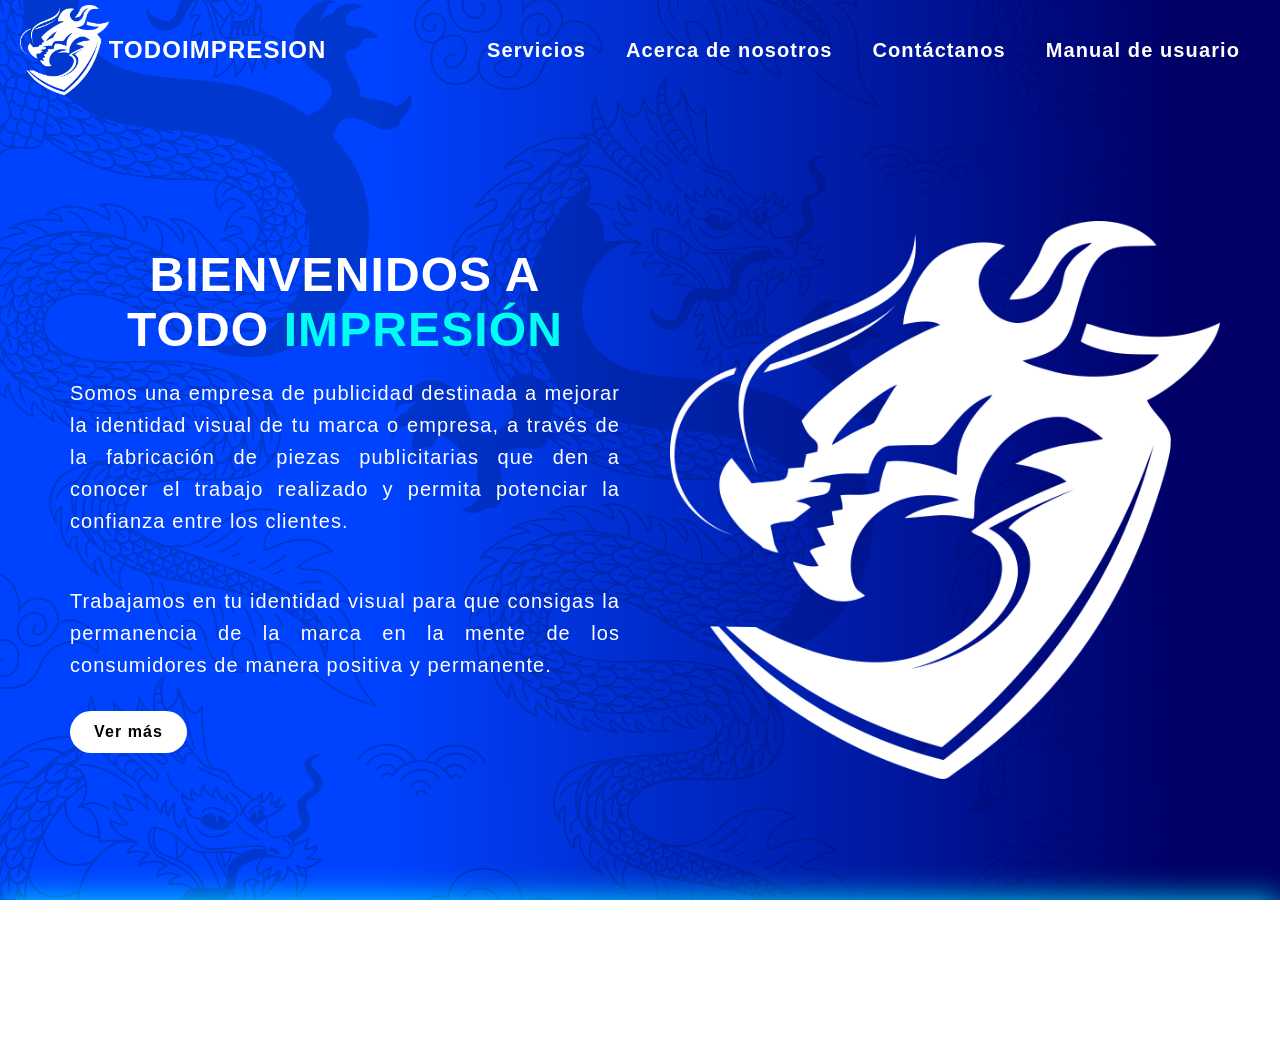
<file: index.html>
<!DOCTYPE html>
<html lang="es">
<head>
  <meta charset="UTF-8" />
  <meta http-equiv="X-UA-Compatible" content="IE=edge" />
  <meta name="viewport" content="width=device-width, initial-scale=1.0" />
  <title>TODOIMPRESION</title>
  <link rel="stylesheet" href="./style.css">
  <link rel="stylesheet" href="https://cdnjs.cloudflare.com/ajax/libs/font-awesome/6.5.0/css/all.min.css" integrity="sha512-..." crossorigin="anonymous" referrerpolicy="no-referrer" />
  <script async src="https://pagead2.googlesyndication.com/pagead/js/adsbygoogle.js?client=ca-pub-4724083181101624"
     crossorigin="anonymous"></script>
</head>
<body>
  <div class="envoltura">
    <header>
      <a href="./index.html" class="logo-link">
        <img class="logo" src="./imagenes/logoBlanco.png" alt="Logo TODOIMPRESIONN" />
       </a>
       <div class="Nombre-empresa"><h2>TODOIMPRESION</h2></div>

      
      <div class="encabezado-sup">
        <nav class="nav-bar">
          
          <a href="./servicios.html">Servicios</a>
          <a href="./acerca.html">Acerca de nosotros</a>
          <a href="./contactanos.html">Contáctanos</a>
          <a href="./manual.html">Manual de usuario</a>
        </nav>
        <button class="menu" aria-label="Abrir menú">
          <img src="imagenes/IMG_20240423_181751.png" alt="Menú" />
        </button>
      </div>
      
    </header>

    <div class="info">
      <div class="info-texto">
        <h1>Bienvenidos a <br> TODO <span class="turquesa">IMPRESIÓN</span></h1>
        <p>
          Somos una empresa de publicidad destinada a mejorar la identidad
          visual de tu marca o empresa, a través de la fabricación de piezas 
         publicitarias que den a conocer el trabajo realizado y permita potenciar
          la confianza entre los clientes.
       </p>
       <br>
       <p>
        Trabajamos en tu identidad visual para que consigas la permanencia
        de la marca en la mente de los consumidores de manera positiva y 
        permanente.
        </p>
        <a href="./acerca.html" class="boton-vermas">Ver más</a>
      </div>
      <div class="info-logo">
        <img src="imagenes/logoBlanco.png" alt="Logo TODOIMPRESION" />
      </div>
    </div>
  </div>
     

  
   <footer class="footer">
       

        <div class="social">
            <a href="https://www.facebook.com/profile.php?id=100065558586732&rdid=dK4acHqRQhA5iExB&share_url=https%3A%2F%2Fwww.facebook.com%2Fshare%2F1AbPDJUf3u%2F#" target="_blank"><i class="fa-brands fa-facebook-f"></i></a>
            <a href="https://www.instagram.com/todoimpresionn" target="_blank"><i class="fa-brands fa-instagram"></i></a>
            
        </div>
         <p class="copy">&copy; 2025 JYAW Alternativa al Mundo Digital Todos los Derechos Reservados.</p>
          
      </footer>
      <script src="./js/jsInicio.js"></script>
</body>
</html>
</file>
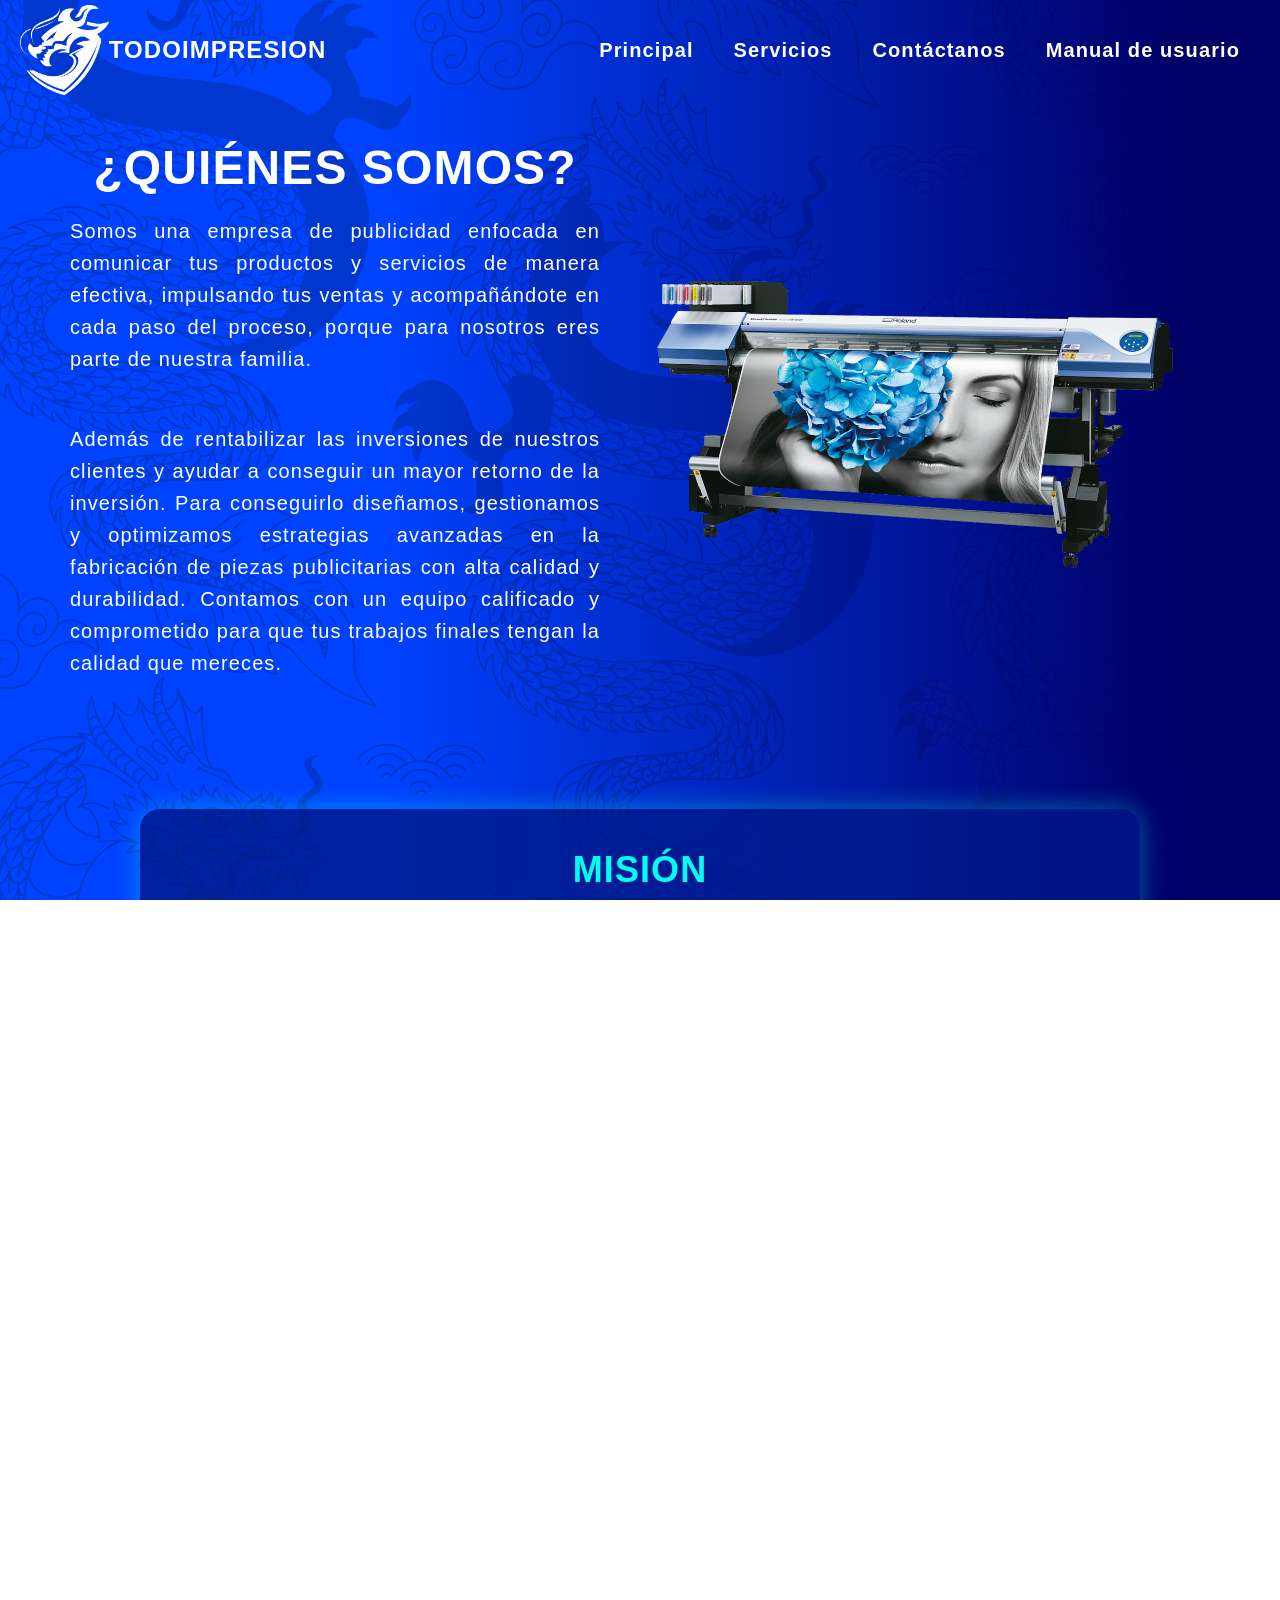
<file: acerca.html>
<!DOCTYPE html>
<html lang="es">
<head>
  <meta charset="UTF-8" />
  <meta http-equiv="X-UA-Compatible" content="IE=edge" />
  <meta name="viewport" content="width=device-width, initial-scale=1.0" />
  <title>Acerca - TODOIMPRESION</title>
  <link rel="stylesheet" href="./estiloAcerca.css">
  <link rel="stylesheet" href="https://cdnjs.cloudflare.com/ajax/libs/font-awesome/6.5.0/css/all.min.css" integrity="sha512-..." crossorigin="anonymous" referrerpolicy="no-referrer" />
  <script async src="https://pagead2.googlesyndication.com/pagead/js/adsbygoogle.js?client=ca-pub-4724083181101624"
     crossorigin="anonymous"></script>
</head>
<body>
  <div class="envoltura">
     <header>
      <a href="./index.html" class="logo-link">
        <img class="logo" src="./imagenes/logoBlanco.png" alt="Logo TODOIMPRESIONN" />
      </a>

       <div class="Nombre-empresa"><h2>TODOIMPRESION</h2></div>

      <div class="encabezado-sup">
         <nav class="nav-bar">
            <a href="./index.html">Principal</a>
            <a href="./servicios.html">Servicios</a>
            <a href="./contactanos.html">Contáctanos</a>
            <a href="./manual.html">Manual de usuario</a>
        </nav>
        <button class="menu" aria-label="Abrir menú">
          <img src="imagenes/IMG_20240423_181751.png" alt="Menú" />
        </button>
      </div>
       
    </header>

    <div class="info">
      <div class="info-texto">
        <h1>¿Quiénes somos?</h1>
        <p>
          Somos una empresa de publicidad enfocada en comunicar tus productos y servicios de manera efectiva, impulsando tus ventas y acompañándote en cada paso del proceso, porque para nosotros eres parte de nuestra familia.    
       </p>
       <br>
       <p> 
         Además de rentabilizar las inversiones de nuestros clientes y ayudar a conseguir un mayor retorno de la inversión. Para conseguirlo diseñamos, gestionamos y optimizamos estrategias avanzadas en la fabricación de piezas publicitarias con alta calidad y durabilidad. Contamos con un equipo calificado y comprometido para que tus trabajos finales tengan la calidad que mereces.
       </p>
       
      </div>

      <div class="info-logo">
        <img src="./imagenes/plotter.png" alt="PLOTER" />
      </div>
      <br>
    </div>

    <!-- Tarjeta Misión, Visión y Mapa -->
    <section class="tarjeta-info">
      <div class="tarjeta-contenido">
        <h2>MISIÓN</h2>
        <p>
          Brindar soluciones integrales en impresión y diseño, ofreciendo un servicio de calidad, rápido y confiable que ayude a nuestros clientes a hacer realidad sus ideas, fortaleciendo la comunicación visual con creatividad e innovación.
        </p>

        <h2>VISIÓN</h2>
        <p>
          Ser una empresa líder en el área de impresión en Barquisimeto, reconocida por su compromiso, calidad y capacidad de adaptarse a las nuevas tecnologías para ofrecer una experiencia cercana, moderna y eficiente a cada cliente.
        </p>

        <h2>UBICACIÓN</h2>
        <div class="mapa">
          <iframe src="https://www.google.com/maps/embed?pb=!1m18!1m12!1m3!1d3928.34069475069!2d-69.31986422421325!3d10.07114507180491!2m3!1f0!2f0!3f0!3m2!1i1024!2i768!4f13.1!3m3!1m2!1s0x8e87670b1d98816f%3A0xef6f33ed96f3c5b8!2sTodoimpresionn!5e0!3m2!1ses-419!2smm!4v1762917929108!5m2!1ses-419!2smm" width="600" height="450" style="border:0;" allowfullscreen="" loading="lazy" referrerpolicy="no-referrer-when-downgrade"></iframe>
        </div>
      </div>
    </section>

  </div>

   <footer class="footer">
        <div class="social">
            <a href="https://www.facebook.com/profile.php?id=100065558586732&rdid=dK4acHqRQhA5iExB&share_url=https%3A%2F%2Fwww.facebook.com%2Fshare%2F1AbPDJUf3u%2F#" target="_blank"><i class="fa-brands fa-facebook-f"></i></a>
            <a href="https://www.instagram.com/todoimpresionn" target="_blank"><i class="fa-brands fa-instagram"></i></a>
            
        </div>
         <p class="copy">&copy; 2025 JYAW Alternativa al Mundo Digital Todos los Derechos Reservados.</p>
      </footer>

  <script src="js/jsInicio.js"></script>
</body>
</html>
</file>
<file: style.css>
* {
  margin: 0;
  padding: 0;
  box-sizing: border-box;
  font-family: sans-serif;
  letter-spacing: 1.1px;
}

body {
  background-image: url(imagenes/fondoPrincipal.png);
  background-size: cover;
  background-position: center;
  background-repeat: no-repeat;
  background-attachment: fixed;
  color: #ffffff;
}

.envoltura {
  width: 100%;
  min-height: 100vh;
  overflow: hidden;
  position: relative;
}

header {
  height: 100px;
  width: 100%;
  background: linear-gradient(25deg, transparent);
  display: flex;
  justify-content: space-between;
  align-items: center;
}

.logo-link {
  display: flex;
  align-items: center;
  margin-left: 20px;
}

.logo {
  height: 90px;
  width: auto;
  object-fit: contain;
  transition: transform 0.3s ease;
}

.logo:hover {
  transform: scale(1.2); /* efecto sutil al pasar el cursor */
}
.encabezado-sup {
  height: 100%;
  max-width: 1440px;
  flex-grow: 1;
  margin-inline: auto;
  padding-right: 40px;
  display: flex;
  align-items: center;
  justify-content: flex-end;
}

.nav-bar {
  display: flex;
  flex-wrap: nowrap;
  white-space: nowrap;
  overflow: hidden;
}

.nav-bar a {
  text-decoration: none;
  color: #ffffff;
  font-size: 25px;
  font-weight: 700;
  margin-left: 40px;
  white-space: nowrap;
}

.menu {
  height: 40px;
  background-color: transparent;
  border: none;
  outline: none;
  z-index: 101;
  cursor: pointer;
  display: none;
  margin-left: 20px;
}

.menu img {
  height: 100%;
}

@media screen and (max-width: 1440px) {
  .nav-bar a {
    font-size: 20px;
  }
  
}
@media screen and (max-width: 1250px) {
  .nav-bar a {
    font-size: 15px;
  }
  
}
@media screen and (max-width: 1090px) {
  .nav-bar a {
    font-size: 12px;
  }
  .Nombre-empresa{
    font-size: 11px;
  }
}


@media screen and (max-width: 950px) {

  .menu {
    display: flex;
  }

  .nav-bar {
    position: absolute;
    top: 0;
    right: 0;
    height: 100vh;
    background: linear-gradient(350deg, transparent, rgb(6, 76, 216), rgb(7, 6, 87));
    padding-top: 120px;
    width: 300px;
    display: flex;
    flex-direction: column;
    gap: 60px;
    transform: translateX(100%);
    transition: 0.5s;
    padding-right: 40px;
    z-index: 100;
    
  }

  .nav-bar a {
    font-size: 20px;
  }

  .active {
    transform: translateX(0);
  }

  .info {
    flex-direction: column;
    padding: 30px 20px;
  }

  .info-texto h1 {
    font-size: 30px !important;
    line-height: 1.2;
  }

  .info-texto p {
    font-size: 16px;
    
  }

  .boton-vermas {
    font-size: 16px;
    padding: 10px 20px;
  }

   .logo-link {
    margin-left: 10px;
  }

  .logo {
    height: 60px;
  }
  .Nombre-empresa{
    font-size: 18px;
  }
}

.info {
  display: flex;
  justify-content: space-between;
  align-items: center;
  padding: 40px 60px;
  min-height: calc(100vh - 100px);
  gap: 40px;
  flex-wrap: wrap;
  
}

.info-texto {
  flex: 1;
  max-width: 600px;
  max-width: 100%;
  width: 100%;
  padding: 0 10px;
  box-sizing: border-box;
  text-align: justify;
}

.info-texto h1 {
  font-size: 48px;
  margin-bottom: 20px;
  text-transform: uppercase;
  text-align: center;
}

.turquesa {
  color: #00fff2;
  
}

.info-texto p {
  font-size: 20px;
  margin-bottom: 30px;
  line-height: 1.6;
}

.boton-vermas {
  display: inline-block;
  background: #ffffff;
  color: #000000;
  padding: 12px 24px;
  border-radius: 30px;
  text-decoration: none;
  font-weight: bold;
  transition: background 0.3s;
}

.boton-vermas:hover {
  background: #dddddd;
}

.info-logo {
  flex: 1;
  display: flex;
  justify-content: center;
  align-items: center;
}

.info-logo img {
  max-width: 100%;
  height: auto;
  object-fit: contain;
}

html, body {
  height: 100%;
  overflow-x: hidden;
}

.Nombre-empresa{
  color: white;
}

footer{
  background-color: #00198a;
  padding: 30px ;
  box-shadow: 0 0 30px rgb(0, 247, 255);
  opacity: 0.9;
  text-align: center;

}

 .social {
  text-align: center;
  padding-bottom: 25px;
  color: #4b4c4d;
}

.social a{
  display: inline-block;
  min-height: 40px;
  width: 40px;
  background-color: rgba(255, 255, 255, 0.2);
  margin: 0 10px 10px 0;
  text-align: center;
  line-height: 40px;
  border-radius: 50%;
  color: white;
  transition: all .5s ease;

}

.social a:hover {
  background-color: #00fff2 ;
}

@media (max-width:991px){
  .footer{
    text-align: center;
    }
    .social{
      width:100% ;
    margin-bottom: 30px;}
}
.copy{
  font-size: 20px;
  color: white;
}
.nav-bar a:hover {
  color: #00fff2;
}
@media screen and (max-width:280px){

  
   .Nombre-empresa{
  font-size: 7px;
}
.menu img{
  height: 30px;
  padding-top: 10px;
}
}

@media screen and (max-width:330px){

 
   .Nombre-empresa{
  font-size: 9px;
}
.menu img{
  height: 35px;
  padding-top: 10px;
}
}
@media screen and (max-width:380px){

 
   .Nombre-empresa{
  font-size: 12px;
}
.menu img{
  height: 40px;
  
}
}
</file>
<file: estiloAcerca.css>
* {
  margin: 0;
  padding: 0;
  box-sizing: border-box;
  font-family: sans-serif;
  letter-spacing: 1.1px;
}

body {
  background-image: url(imagenes/fondoPrincipal.png);
  background-size: cover;
  background-position: center;
  background-repeat: no-repeat;
  background-attachment: fixed;
  color: #ffffff;
}

.envoltura {
  width: 100%;
  min-height: 100vh;
  overflow: hidden;
  position: relative;
}

header {
  height: 100px;
  width: 100%;
  background: linear-gradient(25deg, transparent);
  display: flex;
  justify-content: space-between;
  align-items: center;
}

.logo-link {
  display: flex;
  align-items: center;
  margin-left: 20px;
}

.logo {
  height: 90px;
  width: auto;
  object-fit: contain;
  transition: transform 0.3s ease;
}

.logo:hover {
  transform: scale(1.2); /* efecto sutil al pasar el cursor */
}

.encabezado-sup {
  height: 100%;
  max-width: 1440px;
  flex-grow: 1;
  margin-inline: auto;
  padding-right: 40px;
  display: flex;
  align-items: center;
  justify-content: flex-end;
}

.nav-bar {
  display: flex;
  flex-wrap: nowrap;
  white-space: nowrap;
  overflow: hidden;
}

.nav-bar a {
  text-decoration: none;
  color: #ffffff;
  font-size: 25px;
  font-weight: 700;
  margin-left: 40px;
  white-space: nowrap;
}

.menu {
  height: 40px;
  background-color: transparent;
  border: none;
  outline: none;
  z-index: 101;
  cursor: pointer;
  display: none;
  margin-left: 20px;
}

.menu img {
  height: 100%;
}

@media screen and (max-width: 1440px) {
  .nav-bar a {
    font-size: 20px;
  }
}

@media screen and (max-width: 1250px) {
  .nav-bar a {
    font-size: 15px;
  }
}

@media screen and (max-width: 1090px) {
  .nav-bar a {
    font-size: 12px;
  }
  .Nombre-empresa {
    font-size: 11px;
  }
}

@media screen and (max-width: 950px) {
  .menu {
    display: flex;
  }

  .nav-bar {
    position: absolute;
    top: 0;
    right: 0;
    height: 100vh;
    background: linear-gradient(350deg, transparent, rgb(6, 76, 216), rgb(7, 6, 87));
    padding-top: 120px;
    width: 300px;
    display: flex;
    flex-direction: column;
    gap: 60px;
    transform: translateX(100%);
    transition: 0.5s;
    padding-right: 40px;
    z-index: 100;
  }

  .nav-bar a {
    font-size: 20px;
  }

  .active {
    transform: translateX(0);
  }

  .info {
    flex-direction: column;
    
    padding: 30px 20px;
  }

  .info-texto h1 {
    
    font-size: 30px !important;
    line-height: 1.2;
  }

  .info-texto p {
    font-size: 16px;
  }

  .logo-link {
    margin-left: 10px;
  }

  .logo {
    height: 60px;
  }
  .Nombre-empresa {
    font-size: 18px;
  }
}

.info {
  display: flex;
  justify-content: space-between;
  align-items: center;
  padding: 40px 60px;
  min-height: calc(80vh - 100px);
  gap: 40px;
  flex-wrap: wrap;
}

.info-texto {
  flex: 1;
  max-width: 600px;
  max-width: 100%;
  width: 100%;
  padding: 0 10px;
  box-sizing: border-box;
  text-align: justify;
}

.info-texto h1 {
  font-size: 48px;
  margin-bottom: 20px;
  text-transform: uppercase;
  text-align: center;
}



.info-texto p {
  font-size: 20px;
  margin-bottom: 30px;
  line-height: 1.6;
}

.info-logo {
  flex: 1;
  display: flex;
  justify-content: center;
  align-items: center;
}

.info-logo img {
  max-width: 100%;
  height: auto;
  object-fit: contain;
}

html, body {
  height: 100%;
  overflow-x: hidden;
}

.Nombre-empresa {
  color: white;
}

footer {
  background-color: #00198a;
  padding: 30px;
  box-shadow: 0 0 30px rgb(0, 247, 255);
  opacity: 0.9;
  text-align: center;
}

.social {
  text-align: center;
  padding-bottom: 25px;
  color: #4b4c4d;
}

.social a {
  display: inline-block;
  min-height: 40px;
  width: 40px;
  background-color: rgba(255, 255, 255, 0.2);
  margin: 0 10px 10px 0;
  text-align: center;
  line-height: 40px;
  border-radius: 50%;
  color: white;
  transition: all .5s ease;
}

.social a:hover {
  background-color: #00fff2;
}

@media (max-width: 991px) {
  .footer {
    text-align: center;
  }
  .social {
    width: 100%;
    margin-bottom: 30px;
  }
}

.copy {
  font-size: 20px;
  color: white;
}

.nav-bar a:hover {
  color: #00fff2;
}

/* 
   NUEVA SECCIÓN: Tarjeta Misión, Visión y Mapa
 */
.tarjeta-info {
  width: 100%;
  display: flex;
  justify-content: center;
  align-items: center;
  padding: 60px 20px;
}

.tarjeta-contenido {
  background: rgba(0, 25, 138, 0.80);
  box-shadow: 0 0 25px rgba(0, 255, 242, 0.4);
  border-radius: 20px;
  color: white;
  max-width: 1000px;
  width: 100%;
  padding: 40px;
  text-align: justify;
}

.tarjeta-contenido h2 {
  text-align: center;
  font-size: 36px;
  margin-bottom: 15px;
  color: #00fff2;
}

.tarjeta-contenido p {
  font-size: 18px;
  line-height: 1.7;
  margin-bottom: 30px;
}

/* Mapa responsivo */
.mapa iframe {
  width: 100%;
  height: 350px;
  border-radius: 15px;
  border: none;
}

/* Responsividad */
@media (max-width: 768px) {
  .tarjeta-contenido {
    padding: 25px 20px;
  }

  .tarjeta-contenido h2 {
    font-size: 28px;
  }

  .tarjeta-contenido p {
    font-size: 16px;
  }

  .mapa iframe {
    height: 300px;
  }
}

@media screen and (max-width:280px){

  
   .Nombre-empresa{
  font-size: 7px;
}
.menu img{
  height: 30px;
  padding-top: 10px;
}
}

@media screen and (max-width:330px){

 
   .Nombre-empresa{
  font-size: 9px;
}
.menu img{
  height: 35px;
  padding-top: 10px;
}
}
@media screen and (max-width:380px){

 
   .Nombre-empresa{
  font-size: 12px;
}
.menu img{
  height: 40px;
  
}
}
</file>
